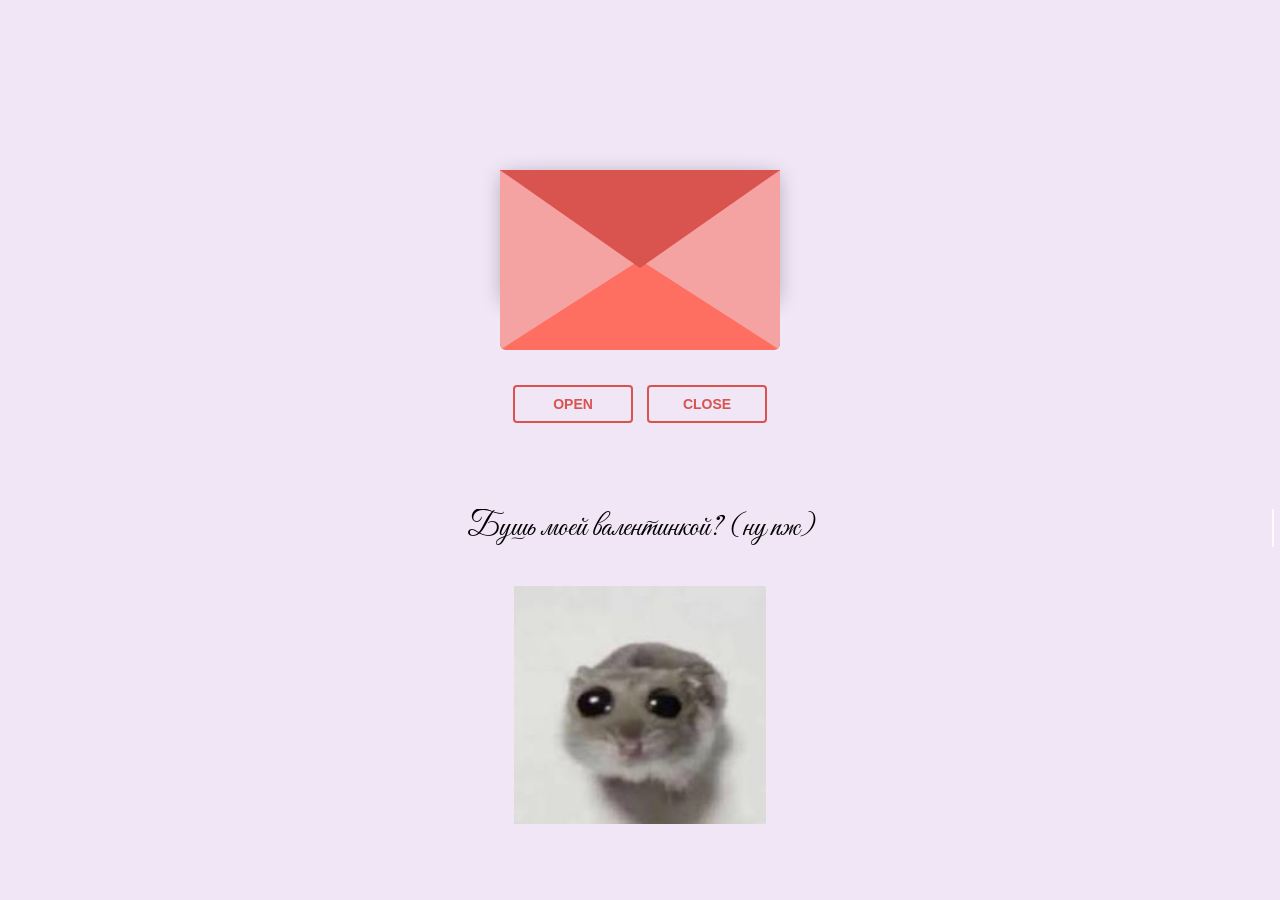
<file: index.html>
<!DOCTYPE html>
<html lang="en">
	<head>
		<meta charset="UTF-8" />
		<title>Love letter for crush</title>
		<link rel="preconnect" href="https://fonts.googleapis.com" />
		<link rel="preconnect" href="https://fonts.gstatic.com" crossorigin />
		<link
			href="https://fonts.googleapis.com/css2?family=Dancing+Script:wght@400..700&display=swap"
			rel="stylesheet"
		/>
		<link rel="stylesheet" href="love letter 2.css" />
	</head>
	<body>
		<!-- tiktok meowish -->
		<div class="envlope-wrapper">
			<div id="envelope" class="close">
				<div class="front flap"></div>
				<div class="front pocket"></div>
				<div class="letter">
					<div class="words line1">To:Kalima</div>
					<div class="words line2">Дорогая Калима,</div>
					<div class="words line3">Каждый раз когда я вижу тебя</div>
					<div class="words line4">я вахуи</div>
				</div>
				<div class="hearts">
					<div class="heart a1"></div>
					<div class="heart a2"></div>
					<div class="heart a3"></div>
				</div>
			</div>
		</div>

		<div class="reset">
			<button id="open">Open</button>
			<button id="reset">Close</button>
		</div>
		<div class="img-let">
			<div class="img hgInner">
				<img
					src="[data-uri]"
				/>
			</div>
			<p class="cursor typewriter-animation">Бушь моей валентинкой? (ну пж)</p>
		</div>
		<script src="https://cdnjs.cloudflare.com/ajax/libs/jquery/3.5.1/jquery.min.js"></script>
		<script src="love letter 2.js"></script>
	</body>
</html>
</file>
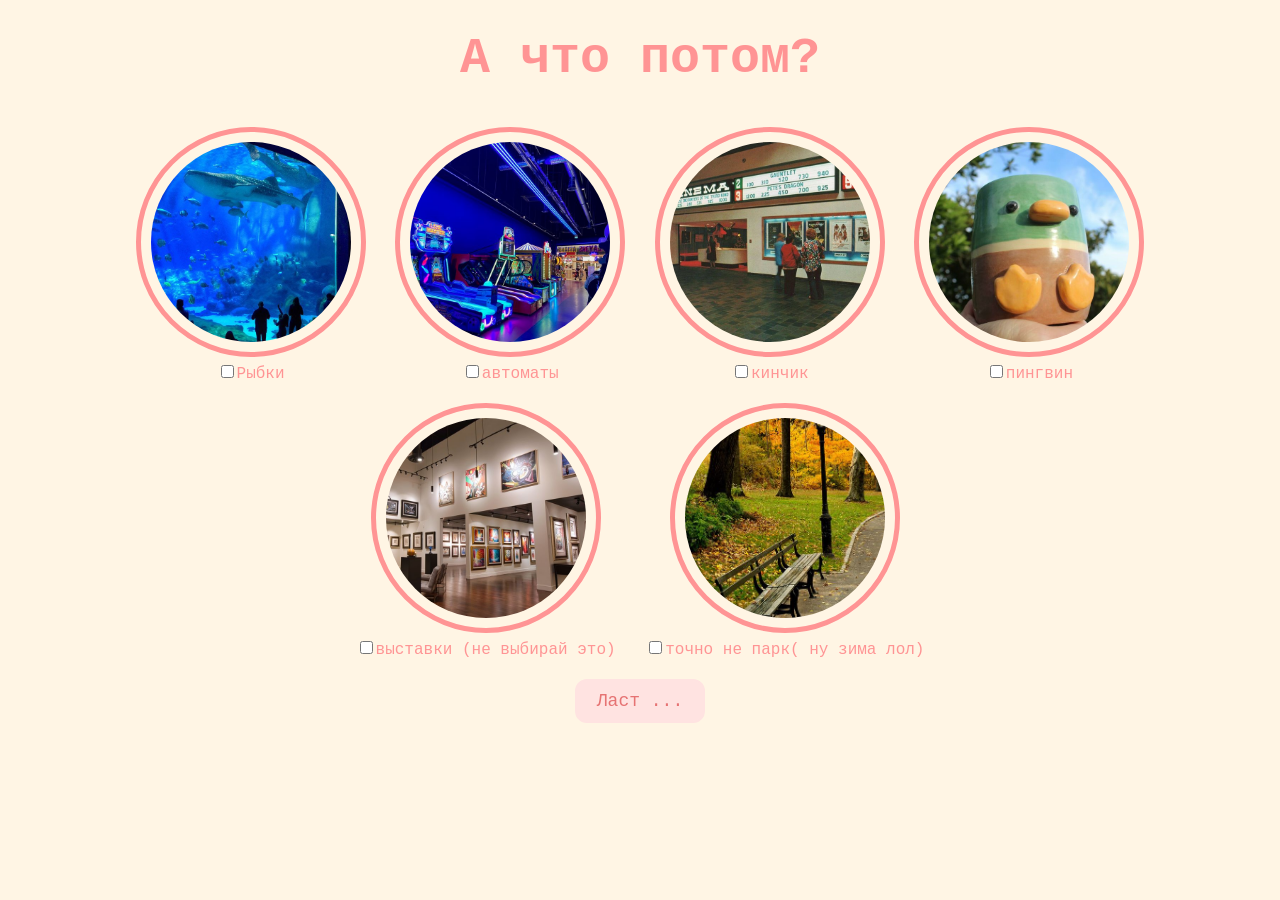
<file: activities.html>
<!DOCTYPE html>
<html lang="en">
	<head>
		<meta charset="UTF-8" />
		<meta name="viewport" content="width=device-width, initial-scale=1.0" />
		<title>Activities</title>
		<link rel="stylesheet" href="css/activities.css" />
	</head>
	<body>
		<div id="activityquestion"><b>А что потом?</b></div>
		<div class="activities-selection">
			<div class="activity-item">
				<img src="activities/aquarium.jpeg" alt="aquarium" />
				<label
					><input type="checkbox" name="activities" value="aquarium" />Рыбки</label
				>
			</div>
			<div class="activity-item">
				<img src="activities/arcade.jpeg" alt="arcade" />
				<label
					><input type="checkbox" name="activities" value="arcade" />автоматы</label
				>
			</div>
			<div class="activity-item">
				<img src="activities/cinema.jpeg" alt="cinema" />
				<label
					><input type="checkbox" name="activities" value="cinema" />кинчик</label
				>
			</div>
			<div class="activity-item">
				<img src="activities/keramika.jpeg" alt="ceramics" />
				<label
					><input type="checkbox" name="activities" value="ceramics" />пингвин</label
				>
			</div>
			<div class="activity-item">
				<img src="activities/kunsthalle.jpeg" alt="kunsthalle" />
				<label
					><input type="checkbox" name="activities" value="kunsthalle" />выставки (не
					выбирай это)</label
				>
			</div>
			<div class="activity-item">
				<img src="activities/park.jpeg" alt="park.jpeg" />
				<label
					><input type="checkbox" name="activities" value="park.jpeg" />точно не
					парк( ну зима лол)</label
				>
			</div>
		</div>
		<button class="button" onclick="location.href='lastpage.html'">
			Ласт ...
		</button>
	</body>
</html>
</file>
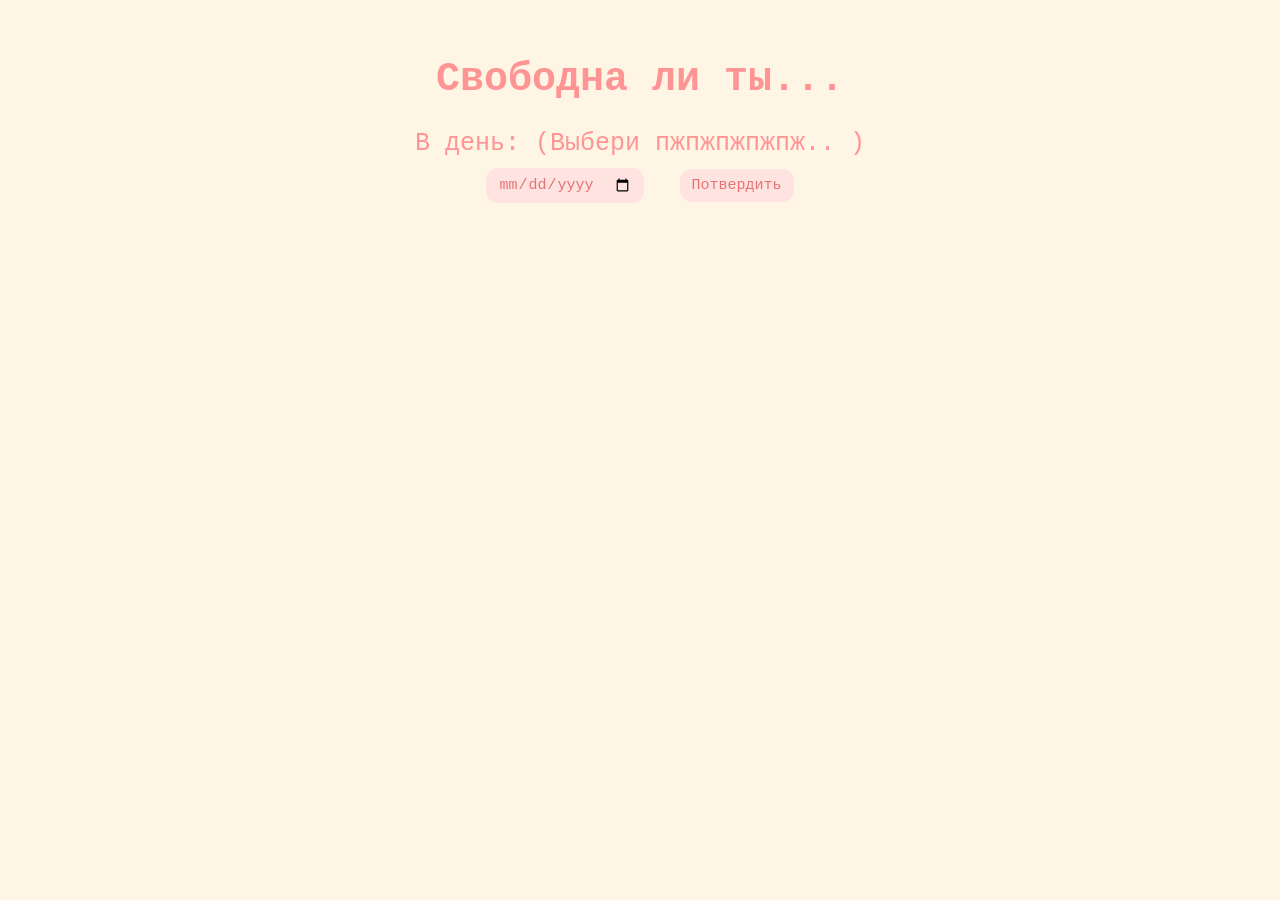
<file: date.html>
<!DOCTYPE html>
<html lang="en">
	<head>
		<meta charset="UTF-8" />
		<meta name="viewport" content="width=device-width, initial-scale=1.0" />
		<title>Date</title>
		<link rel="stylesheet" href="css/date.css" />
	</head>
	<body>
		<h1 title="choose a date">Свободна ли ты...</h1>
		<form class="form-group">
			<label>В день: (Выбери пжпжпжпжпж.. )</label>
			<div>
				<input type="date" />
				<button class="button" type="submit" formaction="food.html">
					Потвердить
				</button>
			</div>
		</form>
	</body>
</html>
</file>
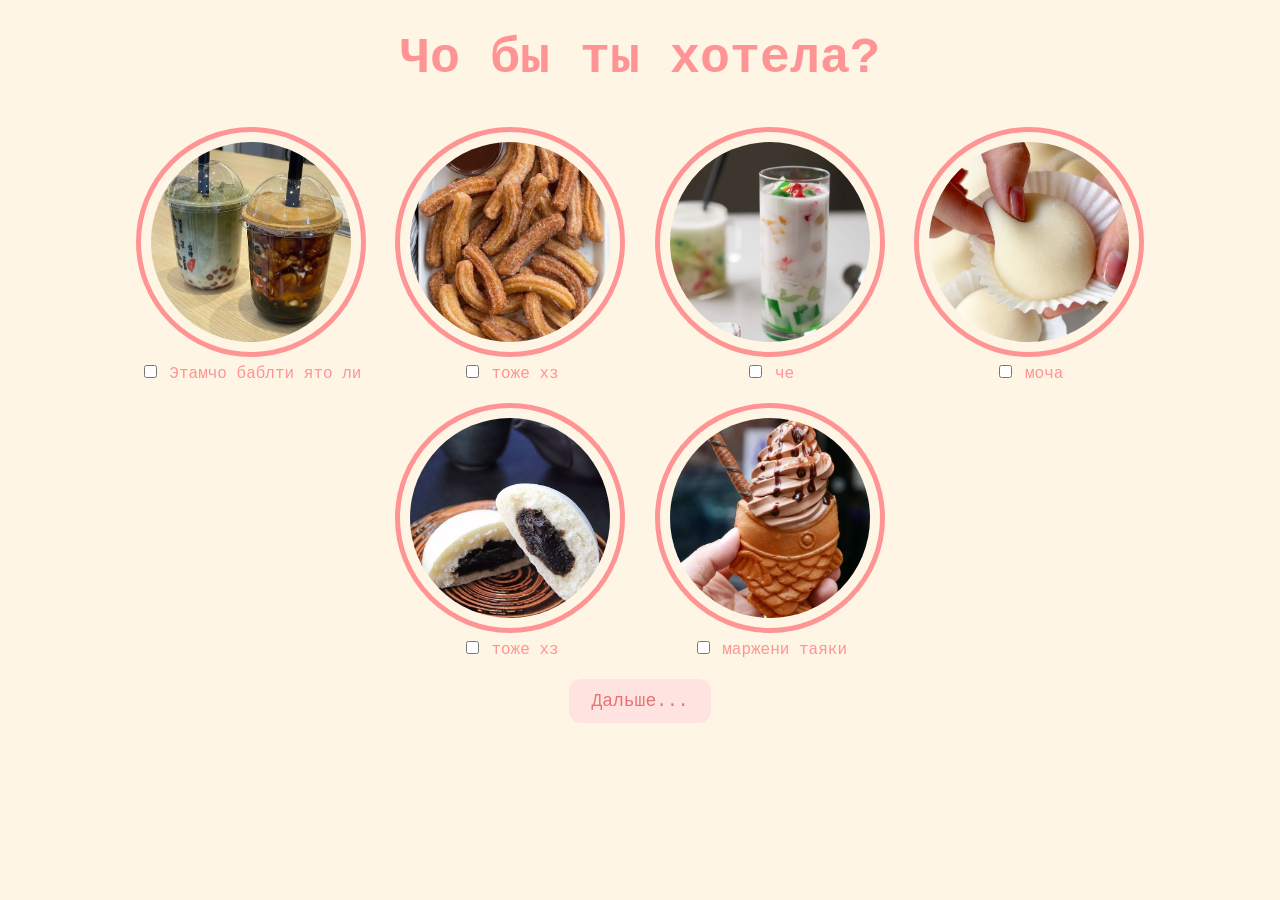
<file: dessert.html>
<!DOCTYPE html>
<html lang="en">
	<head>
		<meta charset="UTF-8" />
		<meta name="viewport" content="width=device-width, initial-scale=1.0" />
		<title>Dessert</title>
		<link rel="stylesheet" href="css/dessert.css" />
	</head>
	<body>
		<div id="dessertquestion">Чо бы ты хотела?</div>

		<div class="dessert-selection">
			<div class="dessert-item">
				<img src="food/boba.jpeg" alt="boba" />
				<label
					><input type="checkbox" name="dessert" value="boba" /> Этамчо баблти ято
					ли</label
				>
			</div>
			<div class="dessert-item">
				<img src="food/churro.jpeg" alt="churro" />
				<label
					><input type="checkbox" name="dessert" value="churro" /> тоже хз</label
				>
			</div>
			<div class="dessert-item">
				<img src="food/che.jpeg" alt="che" />
				<label><input type="checkbox" name="dessert" value="che" /> чe</label>
			</div>
			<div class="dessert-item">
				<img src="food/mochi.jpeg" alt="mochi" />
				<label><input type="checkbox" name="dessert" value="mochi" /> моча</label>
			</div>
			<div class="dessert-item">
				<img src="food/randombun.jpeg" alt="randombun" />
				<label
					><input type="checkbox" name="dessert" value="randombun" /> тоже хз</label
				>
			</div>
			<div class="dessert-item">
				<img src="food/taiyaki.jpeg" alt="taiyaki" />
				<label
					><input type="checkbox" name="dessert" value="taiyaki" /> маржени
					таяки</label
				>
			</div>
		</div>
		<button class="button" onclick="location.href='activities.html'">
			Дальше...
		</button>
	</body>
</html>
</file>
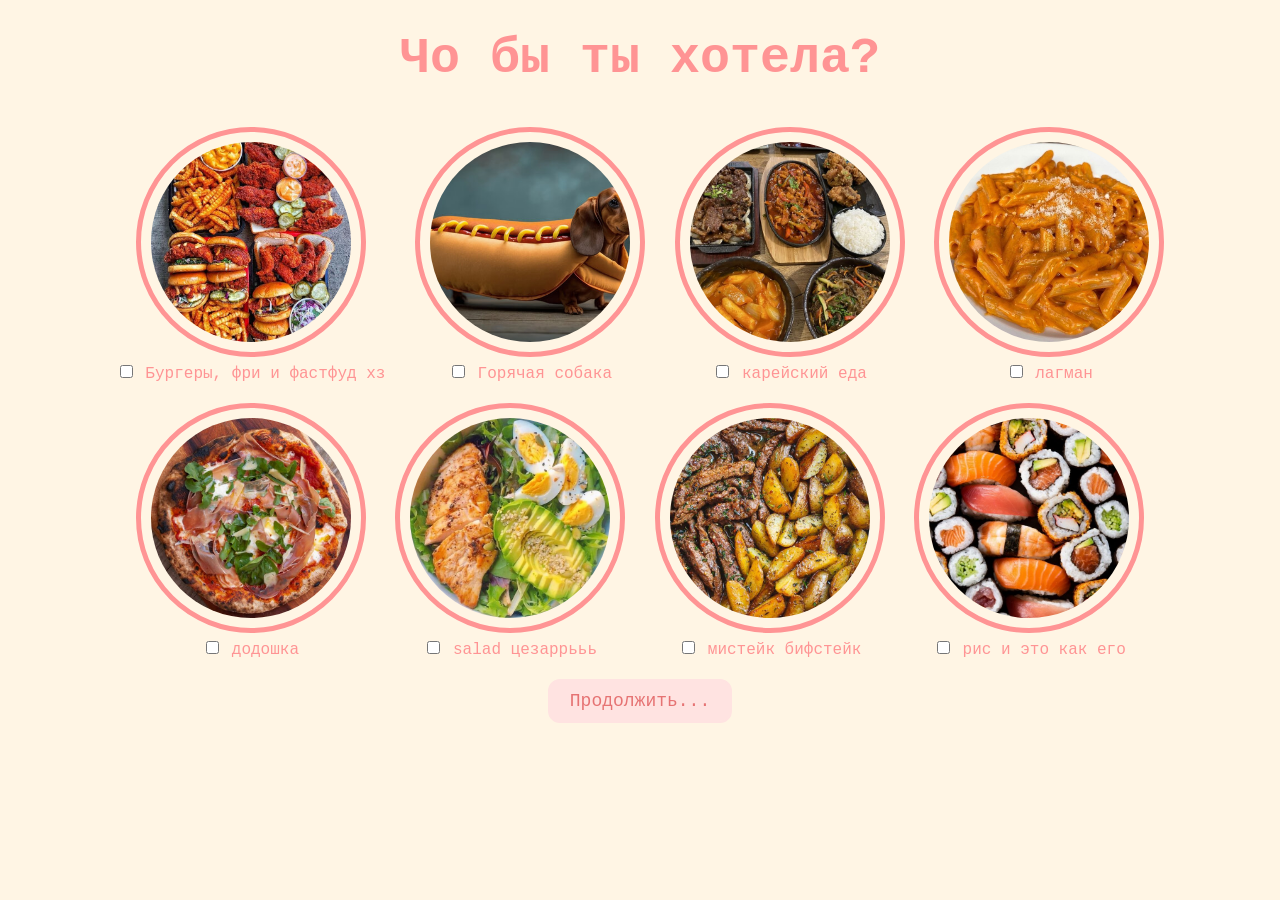
<file: food.html>
<!DOCTYPE html>
<html lang="en">
	<head>
		<meta charset="UTF-8" />
		<meta name="viewport" content="width=device-width, initial-scale=1.0" />
		<title>Food Selection</title>
		<link rel="stylesheet" href="css/food.css" />
	</head>
	<body>
		<div id="foodquestion">
			<b>Чо бы ты хотела?</b>
		</div>

		<div class="food-selection">
			<div class="food-item">
				<img src="food/burgers.jpeg" alt="Burgers, fries and fried chicken" />
				<label
					><input
						type="checkbox"
						name="food"
						value="Burgers, fries and fried chicken"
					/>
					Бургеры, фри и фастфуд хз</label
				>
			</div>
			<div class="food-item">
				<img src="food/dog.jpeg" alt="dog" />
				<label
					><input type="checkbox" name="food" value="hotdog" /> Горячая собака</label
				>
			</div>
			<div class="food-item">
				<img src="food/koreanfood.jpeg" alt="koreanfood" />
				<label
					><input type="checkbox" name="food" value="Korean food" /> карейский
					еда</label
				>
			</div>
			<div class="food-item">
				<img src="food/pasta.jpeg" alt="pasta" />
				<label><input type="checkbox" name="food" value="pasta" /> лагман</label>
			</div>
			<div class="food-item">
				<img src="food/pizza.jpeg" alt="pizza" />
				<label><input type="checkbox" name="food" value="pizza" /> додошка</label>
			</div>
			<div class="food-item">
				<img src="food/salad.jpeg" alt="salad" />
				<label
					><input type="checkbox" name="food" value="salad" /> salad цезаррььь</label
				>
			</div>
			<div class="food-item">
				<img src="food/steak.jpeg" alt="steak" />
				<label
					><input type="checkbox" name="food" value="steak" /> мистейк
					бифстейк</label
				>
			</div>
			<div class="food-item">
				<img src="food/sushi.jpeg" alt="sushi" />
				<label
					><input type="checkbox" name="food" value="sushi" /> рис и это как
					его</label
				>
			</div>
		</div>
		<button class="button" onclick="location.href='dessert.html'">
			Продолжить...
		</button>
	</body>
</html>
</file>
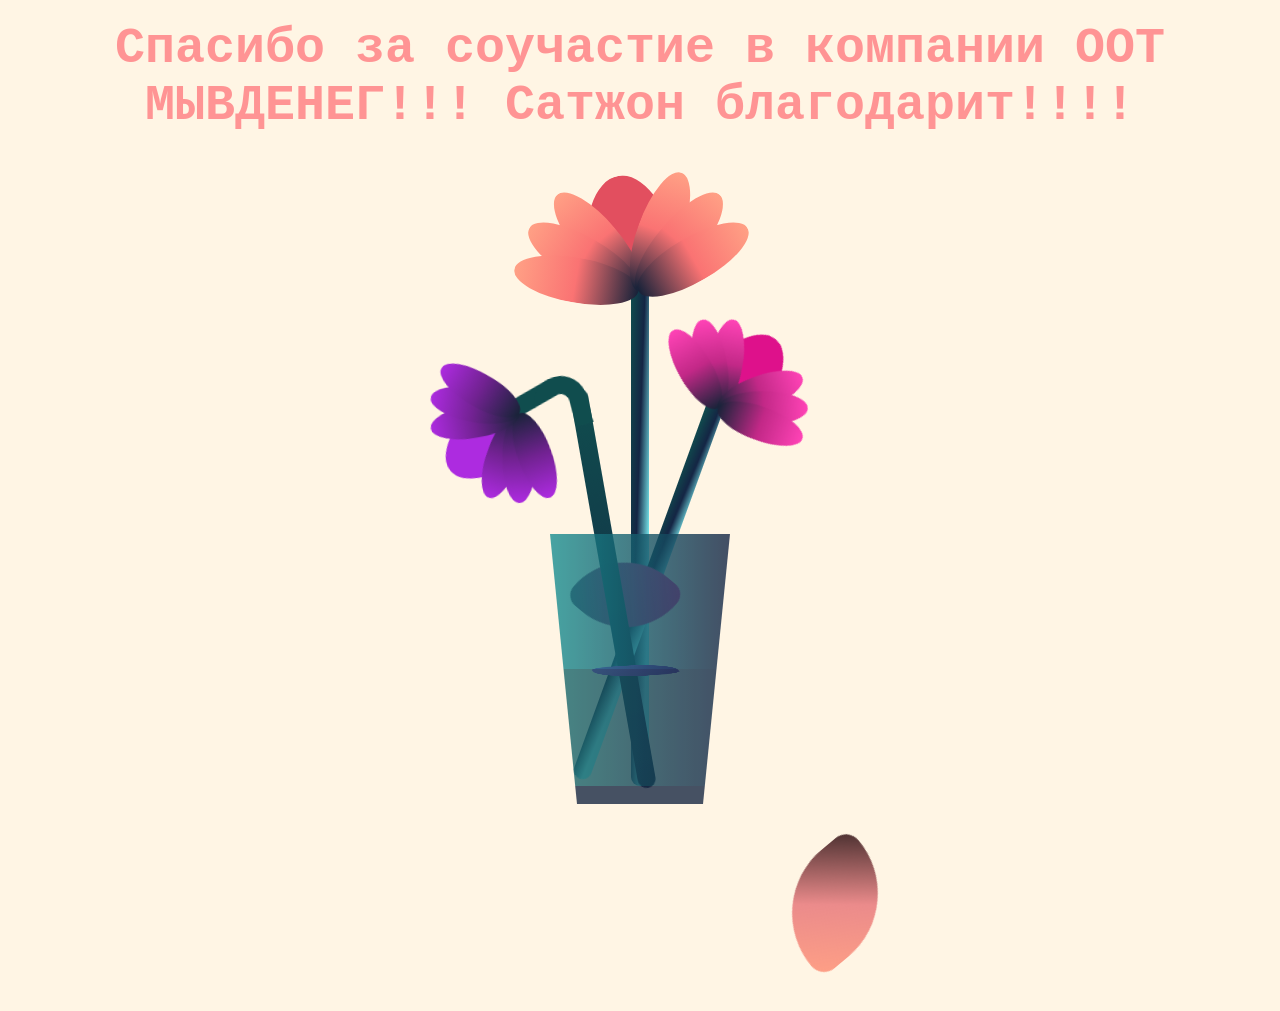
<file: lastpage.html>
<!DOCTYPE html>
<html lang="en">
	<head>
		<meta charset="UTF-8" />
		<meta name="viewport" content="width=device-width, initial-scale=1.0" />
		<title>Document</title>
		<link rel="stylesheet" href="css/flower.css" />
	</head>
	<body>
		<div id="thankyou">
			<b>Спасибо за соучастие в компании ООТ МЫВДЕНЕГ!!!</b>
			<b>Сатжон благодарит!!!!</b>
		</div>
		<div class="flower">
			<div class="f-wrapper">
				<div class="flower__line"></div>
				<div class="f">
					<div class="flower__leaf flower__leaf--1"></div>
					<div class="flower__leaf flower__leaf--2"></div>
					<div class="flower__leaf flower__leaf--3"></div>
					<div class="flower__leaf flower__leaf--4"></div>
					<div class="flower__leaf flower__leaf--5"></div>
					<div class="flower__leaf flower__leaf--6"></div>
					<div class="flower__leaf flower__leaf--7"></div>
					<div class="flower__leaf flower__leaf--8 flower__fall-down--yellow"></div>
				</div>
			</div>

			<div class="f-wrapper f-wrapper--2">
				<div class="flower__line"></div>
				<div class="f">
					<div class="flower__leaf flower__leaf--1"></div>
					<div class="flower__leaf flower__leaf--2"></div>
					<div class="flower__leaf flower__leaf--3"></div>
					<div class="flower__leaf flower__leaf--4"></div>
					<div class="flower__leaf flower__leaf--5"></div>
					<div class="flower__leaf flower__leaf--6"></div>
					<div class="flower__leaf flower__leaf--7"></div>
					<div class="flower__leaf flower__leaf--8 flower__fall-down--pink"></div>
				</div>
			</div>

			<div class="f-wrapper f-wrapper--3">
				<div class="flower__line"></div>
				<div class="f">
					<div class="flower__leaf flower__leaf--1"></div>
					<div class="flower__leaf flower__leaf--2"></div>
					<div class="flower__leaf flower__leaf--3"></div>
					<div class="flower__leaf flower__leaf--4"></div>
					<div class="flower__leaf flower__leaf--5"></div>
					<div class="flower__leaf flower__leaf--6"></div>
					<div class="flower__leaf flower__leaf--7"></div>
					<div class="flower__leaf flower__leaf--8 flower__fall-down--purple"></div>
				</div>
			</div>
			<div class="flower__glass"></div>
		</div>
	</body>
</html>
</file>
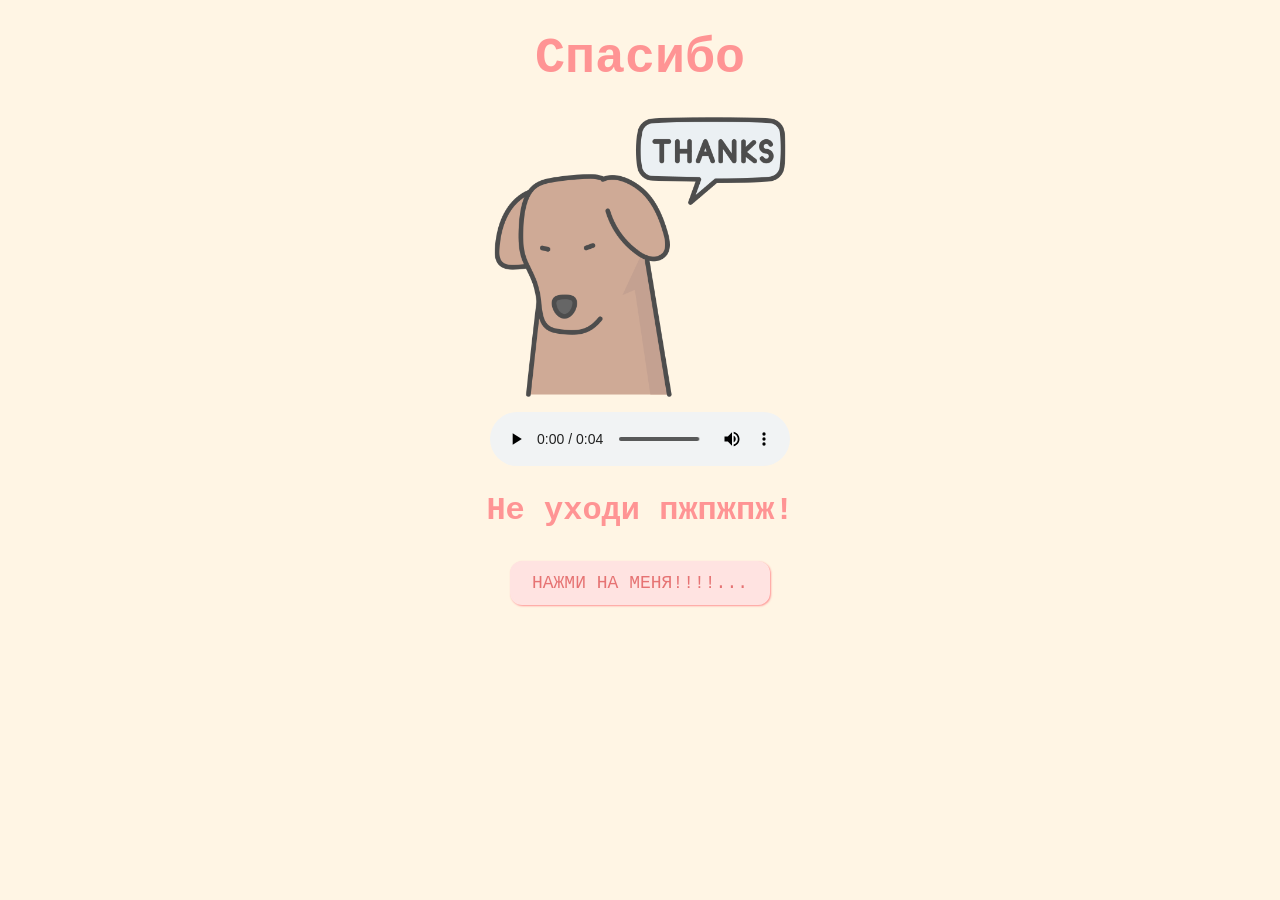
<file: thankyou.html>
<!DOCTYPE html>
<html lang="en">
	<head>
		<meta charset="UTF-8" />
		<meta name="viewport" content="width=device-width, initial-scale=1.0" />
		<title>Спасибо</title>
		<link rel="stylesheet" href="css/lastpage.css" />
	</head>
	<body>
		<div id="thankyou"><b>Спасибо</b></div>

		<img
			height="300px"
			id="rizz"
			src="thanks.png"
			alt="rizzler god"
			class="responsive"
		/>
		<br />
		<audio controls autoplay loop>
			<source src="congratulations.mp3" type="audio/mpeg" />
			Your browser does not support the audio element.
		</audio>
		<h1>Не уходи пжпжпж!</h1>
		<button class="button" onclick="location.href='date.html'">
			НАЖМИ НА МЕНЯ!!!!...
		</button>
	</body>
</html>
</file>
<file: love letter 2.css>
/* Google Fonts */
@import url(https://fonts.googleapis.com/css?family=Anonymous+Pro);
@import url("https://fonts.googleapis.com/css2?family=Great+Vibes&display=swap");
/* Cursor */
.cursor {
	position: relative;
	width: 24em;
	margin: 0 auto;
	margin-top: 50px;
	border-right: 2px solid rgba(255, 255, 255, 0.75);
	font-size: 30px;
	text-align: center;
	white-space: nowrap;
	overflow: hidden;
	transform: translateY(-50%);
	font-family: "Great Vibes", serif;
	font-weight: 400;
	font-style: normal;
}
.hgInner {
	position: relative;

	opacity: 0; /* Начальная прозрачность */
	animation: fadeIn 2s forwards;
}
.img-let {
	display: flex;
	flex-direction: column-reverse;
}
.img {
	text-align: center;
	padding-top: 20px;
}
.img img {
	width: 20%;
}
@keyframes fadeIn {
	from {
		opacity: 0;
	}
	to {
		opacity: 1;
	}
}

/* Animation */
.typewriter-animation {
	animation: typewriter 5s steps(50) 1s 1 normal both,
		blinkingCursor 500ms steps(50) infinite normal;
}
@keyframes typewriter {
	from {
		width: 0;
	}
	to {
		width: 100%;
	}
}
@keyframes blinkingCursor {
	from {
		border-right-color: rgba(255, 255, 255, 0.75);
	}
	to {
		border-right-color: transparent;
	}
}

#envelope {
	position: relative;
	width: 280px;
	height: 130px;
	border-bottom-left-radius: 6px;
	border-bottom-right-radius: 6px;
	margin-left: auto;
	margin-right: auto;
	top: 120px;
	background-color: #d9534f; /* Warm romantic red */
	box-shadow: 0 4px 20px rgba(0, 0, 0, 0.2);
}

.front {
	position: absolute;
	width: 0;
	height: 0;
	z-index: 3;
}

.flap {
	border-left: 140px solid transparent;
	border-right: 140px solid transparent;
	border-bottom: 82px solid transparent;
	/* a little smaller */
	border-top: 98px solid #d9534f; /* Same romantic red */
	/* a little larger */
	transform-origin: top;
	pointer-events: none;
}

.pocket {
	border-left: 140px solid #f5a3a2; /* Soft pinkish red for the pocket */
	border-right: 140px solid #f5a3a2;
	border-bottom: 90px solid #ff6f61; /* Lighter romantic red */
	border-top: 90px solid transparent;
	border-bottom-left-radius: 6px;
	border-bottom-right-radius: 6px;
}

.letter {
	position: relative;
	background-color: #fff;
	width: 90%;
	margin-top: 50px;
	margin-left: auto;
	margin-right: auto;
	height: 90%;
	top: 5%;
	border-radius: 6px;
	box-shadow: 0 2px 26px rgba(0, 0, 0, 0.12);
	font-family: "Great Vibes", serif;
	font-weight: 400;
	font-style: normal;
}

.letter:after {
	content: "";
	position: absolute;
	top: 0;
	bottom: 0;
	left: 0;
	right: 0;
}

.words {
	position: absolute;
	left: 10%;
	width: 80%;
	height: 14%;
	background-color: #ffe6e6; /* Light romantic tone */
}

.words.line1 {
	top: 10%;
	font-size: 0.5rem;
	width: 20%;
	height: 7%;
	font-size: 0.7rem;
}

.words.line2 {
	top: 30%;
	text-align: center;
	font-size: 1.1rem;
}

.words.line3 {
	top: 50%;
	font-size: 1.1rem;
	text-align: center;
}

.words.line4 {
	top: 70%;
	font-size: 1.1rem;
	text-align: center;
}

.open .flap {
	transform: rotateX(180deg);
	transition: transform 0.4s ease, z-index 0.6s;
	z-index: 1;
}

.close .flap {
	transform: rotateX(0deg);
	transition: transform 0.4s 0.6s ease, z-index 1s;
	z-index: 5;
}

.close .letter {
	transform: translateY(0px);
	transition: transform 0.4s ease, z-index 1s;
	z-index: 1;
}

.open .letter {
	transform: translateY(-180px);
	transition: transform 0.4s 0.6s ease, z-index 0.6s;
	z-index: 2;
}

.hearts {
	position: absolute;
	top: 90px;
	left: 0;
	right: 0;
	z-index: 2;
}

.heart {
	position: absolute;
	bottom: 0;
	right: 10%;
	pointer-events: none;
}

.heart:before,
.heart:after {
	position: absolute;
	content: "";
	left: 50px;
	top: 0;
	width: 50px;
	height: 80px;
	background: #e60073; /* Deep romantic pink */
	border-radius: 50px 50px 0 0;
	transform: rotate(-45deg);
	transform-origin: 0 100%;
	pointer-events: none;
}

.heart:after {
	left: 0;
	transform: rotate(45deg);
	transform-origin: 100% 100%;
}

.close .heart {
	opacity: 0;
	-webkit-animation: none;
	animation: none;
}

.a1 {
	left: 20%;
	transform: scale(0.6);
	opacity: 1;
	-webkit-animation: slideUp 4s linear 1, sideSway 2s ease-in-out 4 alternate;
	-moz-animation: slideUp 4s linear 1, sideSway 2s ease-in-out 4 alternate;
	-webkit-animation-fill-mode: forwards;
	animation-fill-mode: forwards;
	-webkit-animation-delay: 0.7s;
	animation-delay: 0.7s;
}

.a2 {
	left: 55%;
	transform: scale(1);
	opacity: 1;
	-webkit-animation: slideUp 5s linear 1, sideSway 4s ease-in-out 2 alternate;
	-moz-animation: slideUp 5s linear 1, sideSway 4s ease-in-out 2 alternate;
	-webkit-animation-fill-mode: forwards;
	animation-fill-mode: forwards;
	-webkit-animation-delay: 0.7s;
	animation-delay: 0.7s;
}

.a3 {
	left: 10%;
	transform: scale(0.8);
	opacity: 1;
	-webkit-animation: slideUp 7s linear 1, sideSway 2s ease-in-out 6 alternate;
	-moz-animation: slideUp 7s linear 1, sideSway 2s ease-in-out 6 alternate;
	-webkit-animation-fill-mode: forwards;
	animation-fill-mode: forwards;
	-webkit-animation-delay: 0.7s;
	animation-delay: 0.7s;
}

@-webkit-keyframes slideUp {
	0% {
		top: 0;
	}
	100% {
		top: -600px;
	}
}
@keyframes slideUp {
	0% {
		top: 0;
	}
	100% {
		top: -600px;
	}
}
@-webkit-keyframes sideSway {
	0% {
		margin-left: 0px;
	}
	100% {
		margin-left: 50px;
	}
}
@keyframes sideSway {
	0% {
		margin-left: 0px;
	}
	100% {
		margin-left: 50px;
	}
}
body {
	background-color: #f0e6f6; /* Soft lavender for a romantic, dreamy feel */
}

.envlope-wrapper {
	height: 330px;
}

.reset {
	text-align: center;
	padding-bottom: 50px;
}

.reset button {
	font-weight: 800;
	font-style: normal;
	transition: all 0.1s linear;
	-webkit-appearance: none;
	background-color: transparent;
	border: solid 2px #d9534f;
	border-radius: 4px;
	color: #d9534f;
	display: inline-block;
	font-size: 14px;
	text-transform: uppercase;
	margin: 5px;
	padding: 10px;
	line-height: 1em;
	text-decoration: none;
	min-width: 120px;
	cursor: pointer;
}

.reset button:hover {
	background-color: #d9534f;
	color: #fff;
}
</file>
<file: css/activities.css>
body {
  text-align: center;
  margin-top: 30px;
  font-family: "Courier";
  background-color: #fff5e4;
  color: #ff9494;
}
#activityquestion {
  font-size: 50px;
  margin-bottom: 30px;
}
.activity-item {
  display: inline-block;
  margin: 10px;
  vertical-align: top;
  color: #ff9494;
}
.activity-item img {
  height: 200px;
  width: 200px;
  border-radius: 50%;
  border: 5px solid #ff9494;
  object-fit: cover;
  padding: 10px;
}
.activity-item label {
  display: block;
}
.button {
  padding: 10px 20px;
  font-size: 18px;
  cursor: pointer;
  margin: 10px;
  font-family: "courier";
  margin-bottom: 20px;
  background-color: #ffe3e1;
  color: #e67373;
  border-radius: 12px;
  border: 2px solid #ffe3e1;
}
</file>
<file: css/date.css>
body {
  text-align: center;
  margin-top: 30px;
  font-family: "Courier";
  background-color: #fff5e4;
  color: #ff9494;
  display: flex;
  flex-direction: column;
}
h1 {
  font-size: 40px;
}

form .header {
  width: 100%;
  display: flex;
  font-size: 20px;
  margin-bottom: 20px;
  color: #ff9494;
}

.form-group {
  display: flex;
  flex-direction: column;
  justify-content: center;
  font-size: 25px;
}

.button {
  padding: 6px 10px;
  font-size: 15px;
  cursor: pointer;
  margin: 10px;
  font-family: "courier";
  margin-bottom: 10px;
  background-color: #ffe3e1;
  color: #e67373;
  border-radius: 12px;
  border: 2px solid #ffe3e1;
  transition: 0.3s;
}

.button:hover {
  background-color: #ff9494;
  color: #ffe3e1;
  border: 2px solid #ff9494;
}

input[type="date"] {
  padding: 6px 10px;
  font-size: 15px;
  cursor: pointer;
  margin: 10px;
  font-family: "courier";
  margin-bottom: 10px;
  background-color: #ffe3e1;
  color: #e67373;
  border-radius: 12px;
  border: 2px solid #ffe3e1;
}
</file>
<file: css/dessert.css>
body {
  text-align: center;
  margin-top: 30px;
  font-family: courier;
  background-color: #fff5e4;
  color: #ff9494;
}
#dessertquestion {
  font-size: 50px;
  margin-bottom: 30px;
  font-weight: bold;
}
.dessert-item {
  display: inline-table;
  margin: 10px;
  vertical-align: top;
  color: #ff9494;
}
.dessert-item img {
  height: 200px;
  width: 200px;
  border-radius: 50%;
  border: 5px solid #ff9494;
  object-fit: cover;
  padding: 10px;
}
.dessert-item label {
  display: block;
}
.button {
  padding: 10px 20px;
  font-size: 18px;
  cursor: pointer;
  margin: 10px;
  font-family: "courier";
  margin-bottom: 20px;
  background-color: #ffe3e1;
  color: #e67373;
  border-radius: 12px;
  border: 2px solid #ffe3e1;
}
</file>
<file: css/food.css>
body {
  text-align: center;
  margin-top: 30px;
  font-family: "Courier";
  background-color: #fff5e4;
  color: #ff9494;
}
#foodquestion {
  font-size: 50px;
  margin-bottom: 30px;
}
.food-item {
  display: inline-block;
  margin: 10px;
  vertical-align: top;
  color: #ff9494;
}
.food-item img {
  height: 200px;
  width: 200px;
  border-radius: 50%;
  border: 5px solid #ff9494;
  object-fit: cover;
  padding: 10px;
}
.food-item label {
  display: block;
}
.button {
  padding: 10px 20px;
  font-size: 18px;
  cursor: pointer;
  margin: 10px;
  font-family: "courier";
  margin-bottom: 20px;
  background-color: #ffe3e1;
  color: #e67373;
  border-radius: 12px;
  border: 2px solid #ffe3e1;
}
</file>
<file: css/flower.css>
*,
*::after,
*::before{
    padding: 0;
    margin: 0;
    box-sizing: border-box;
}

:root{
    --color-bg: linear-gradient(to top,#010329,#000005);
    --color-glass:linear-gradient(to left,#142544,#1a9092);
    --color-water:linear-gradient(to left,#142544,#1b6d6e);
}

body{
    background-color: #FFF5E4;
    min-height: 100vh;
    display: flex;
    flex-direction: column; /* Change the direction to column */
    align-items: center;
    justify-content: flex-start; /* Align items to the start of the container */
    overflow: hidden;
	color: #FF9494;
	font-family: courier;
}

#thankyou {
    width: 100%; /* Ensure it spans the full width */
    text-align: center; /* Keep the text centered */
    margin-top: 20px; /* Add some space at the top */
    z-index: 1000; /* Ensure it's above other elements if needed */
    position: relative; /* Adjust based on layout needs */
	margin-bottom: 400px;
	font-size: 50px;
}

.flower{
    position: relative;
}

.flower__glass{
    width:20vmin;
    height: 30vmin;
    background-image: var(--color-glass);
    clip-path: polygon(0 0, 100% 0, 85% 100%, 15% 100%);
    opacity: .8;
    position: relative;
}

.flower__glass::after{
    content: '';
    position: absolute;
    bottom: 0;
    left: 0;
    background-color: #182843;
    width: 100%;
    height: 2vmin;
}

.flower__glass::before{
    content: '';
    position: absolute;
    bottom: 0;
    left: 0;
    background-image: var(--color-water);
    width: 100%;
    height: 15vmin;
}

.f-wrapper{
    position: absolute;
    left: 45%;
    bottom: 2vmin;
}

.f-wrapper--2{
    left: 50%;
    bottom: 5%;
    transform-origin: 10% left;
    transform: rotate(20deg);
}

.f-wrapper--3{
    left: 30%;
    bottom: 5%;
    transform-origin: 10% left;
    transform: rotate(-10deg);
}

.f-wrapper--3 .flower__line{
    height: 45vmin;
    position: relative;
}

.f-wrapper--3 .flower__line::after{
    content: '';
    position: absolute;
    left:0;
    top: 0;
    width: 6vmin;
    height: 6vmin;
    transform: translate(-69%,-30%) rotate(-5deg);
    border-radius:10vmin 10vmin 0 0;
    border: 2vmin solid  #104d4e;
    border-bottom: transparent;
    border-left: transparent;
}

.f-wrapper--3 .flower__line::before{
    content: '';
    position: absolute;
    left:-40%;
    top: -1%;
    width: 6vmin;
    height: 2vmin;
    transform-origin: right;
    transform: translate(-100%,-80%) rotate(-20deg);
    background-color: #104d4e;
    border-radius: 2vmin;
}

.f-wrapper--3 .flower__line{
    background-image: linear-gradient(to top,#142544,#104d4e);
}


.f-wrapper--2 .flower__line{
    height: 45vmin;
}

.f-wrapper--2 .f{
    transform: translateX(-50%) rotate(20deg);
}

.f-wrapper--3 .f{
    transform: translate(-350%,-50%) rotate(-120deg);
}

.f-wrapper--2 .flower__leaf:not(:first-child){
    width: 3.8vmin;
    height: 10vmin;
    background-image: linear-gradient(to bottom, #ff43b6 ,#c22887, #1a233a 99%);
}

.f-wrapper--3 .flower__leaf:not(:first-child){
    width: 3.8vmin;
    height: 10vmin;
    background-image: linear-gradient(to bottom, #ad2be0 ,#712291, #1a233a 99%);
}

.f-wrapper--3 .flower__leaf--1{
    width: 8vmin;
    height: 10vmin;
    bottom: 2vmin;
    background-color: #ad2be0;
}

.f-wrapper--2 .flower__leaf--1{
    width: 8vmin;
    height: 10vmin;
    bottom: 2vmin;
    background-color: #de118b;
}

.f-wrapper--2 .f .flower__leaf--8{
    width: 10vmin;
    height: 9vmin;
    bottom: 3vmin;
    left: -30%;
    transform: rotate(-50deg);
    background-image: linear-gradient(to left bottom, #ff43b6 ,#4d1337);;
}

.f-wrapper--3 .f .flower__leaf--8{
    width: 10vmin;
    height: 9vmin;
    left: -10% !important;
    background-image: linear-gradient(to left bottom, #ad2be0 ,#712291);;
}

.flower__line{
    width: 2vmin;
    height: 56vmin;
    background-image: linear-gradient(to left top,#82fdff 20%,#142544,#104d4e);
    border-radius: 4vmin;
}

.f{
    position: absolute;
    top: 1vmin;
    left: 50%;
    transform: translateX(-50%) rotate(-10deg);
    width: 2vmin;
    height: 2vmin;
}


.flower__leaf{
    position: absolute;
    left: 50%;
    bottom: 2vmin;
    transform: translateX(-50%);
    width: 5vmin;
    height: 14vmin;
    background-image: linear-gradient(to bottom, #ffa085 ,#fa7373, #1a233a 99%);

    clip-path: ellipse(50% 50% at 50% 50%);
    transform-origin: center bottom;
    animation: open-flower 2s 1s backwards;
}

.flower__leaf--1{
    width: 10vmin;
    height: 12vmin;
    bottom: 3vmin;
    border-radius: 50% 50% 50% 50% / 80% 80% 20% 20%;
    background-color: #e24f5f;
    background-image: none;
    animation: open-flowe--middle  1.4s 1s backwards;
}

.flower__leaf--2{
    transform: translateX(-50%) rotate(-30deg);
}
.flower__leaf--3{
    transform: translateX(-50%) rotate(-50deg);
}
.flower__leaf--4{
    transform: translateX(-50%) rotate(-70deg);
}

.flower__leaf--5{
    transform: translateX(-50%) rotate(30deg);
}

.flower__leaf--6{
    transform: translateX(-50%) rotate(50deg);
}

.flower__leaf--7{
    transform: translateX(-50%) rotate(70deg);
}

.flower__leaf--8{
    width: 13vmin;
    height: 11vmin;
    bottom: 6vmin;
    left: -30%;
    border-radius: none;
    clip-path: none;
    border-radius: 10vmin 2vmin 10vmin 2vmin;
    transform: rotate(-55deg);
    background-image: linear-gradient(to left bottom, #ffa085 ,#eb8b8b,#492f2f 98%);
}

.flower__fall-down--yellow{
    animation: flower-fall-down-yellow  8s 1.2s linear forwards;
}

.flower__fall-down--pink{
    animation: flower-fall-down-pink  5s 1.2s linear forwards;
}

.flower__fall-down--purple{
    bottom: 4vmin;
    animation:flower-fall-down-purple  6s 1.2s linear forwards, flower-falling 6s 7.2s linear infinite;
}


@keyframes open-flower{
        0%{
            transform:  translateX(-50%) rotate(0);
        }
}

@keyframes open-flowe--middle {
    0%{
        opacity: 0;
        transform: translateX(-50%) scale(0);
    }
}

@keyframes flower-fall-down-pink {

    0%{
        transform: rotate(-55deg);
    }

    50%{
        transform: rotateX(-100deg);
    }

    100%{
        transform:translate(2vmin,28vmin);
    }

}

@keyframes flower-fall-down-yellow {

    0%{
        transform: rotate(-55deg);
    }

    50%{
        bottom: 3vmin;
        transform: rotateX(-100deg);
    }

    100%{
        transform:translate(2vmin,70vmin) rotate(150deg);
    }

}

@keyframes flower-fall-down-purple {

    0%{
        transform: rotate(-50deg);
    }

    25%{
        bottom: 1vmin ;
        transform: rotateX(-100deg);
        perspective: 0px;
    }

    50%{
        perspective: 0px;
        transform:translate(-30vmin,2vmin) rotate(90deg);
    }

    75%{
        perspective: 0px;
        transform:translate(-34vmin,-2vmin);
    }

    100%{
        transform-origin: center;
        transform:translate(-34vmin,-2vmin) rotateY(-80deg) rotateX(35deg);
    }

}

@keyframes flower-falling {
    0%,100%{
        transform-origin: center;
        transform:translate(-34vmin,-2vmin) rotateY(-80deg) rotateX(35deg);
    }

    25%{
        transform-origin: center;
        transform:translate(-34.4vmin,-2vmin) rotateY(-84deg) rotateX(35deg);
    }

    50%{
        transform-origin: center;
        transform:translate(-32vmin,-4.2vmin) rotateY(-80deg) rotateX(35deg);
    }

    75%{
        transform-origin: center;
        transform:translate(-36vmin,1.1vmin) rotateY(-80deg) rotateX(35deg);
    }
}
</file>
<file: css/lastpage.css>
body {
  text-align: center;
  margin-top: 30px;
  font-family: "Courier";
  background-color: #fff5e4;
  color: #ff9494;
}
#thankyou {
  font-size: 50px;
  margin-bottom: 20px;
}
.rizz {
  margin-bottom: 10 px;
}
.button {
  padding: 10px 20px;
  font-size: 18px;
  cursor: pointer;
  margin: 10px;
  font-family: "courier";
  margin-bottom: 20px;
  background-color: #ffe3e1;
  color: #e67373;
  border-radius: 12px;
  border: 2px solid #ffe3e1;
  box-shadow: 1px 1px 2px #ff9494;
  transition: 0.3s;
}

.button:hover {
  background-color: #ff9494;
  color: #ffe3e1;
  border: 2px solid #ff9494;
  box-shadow: 1px 1px 2px #ffe3e1;
}
</file>
